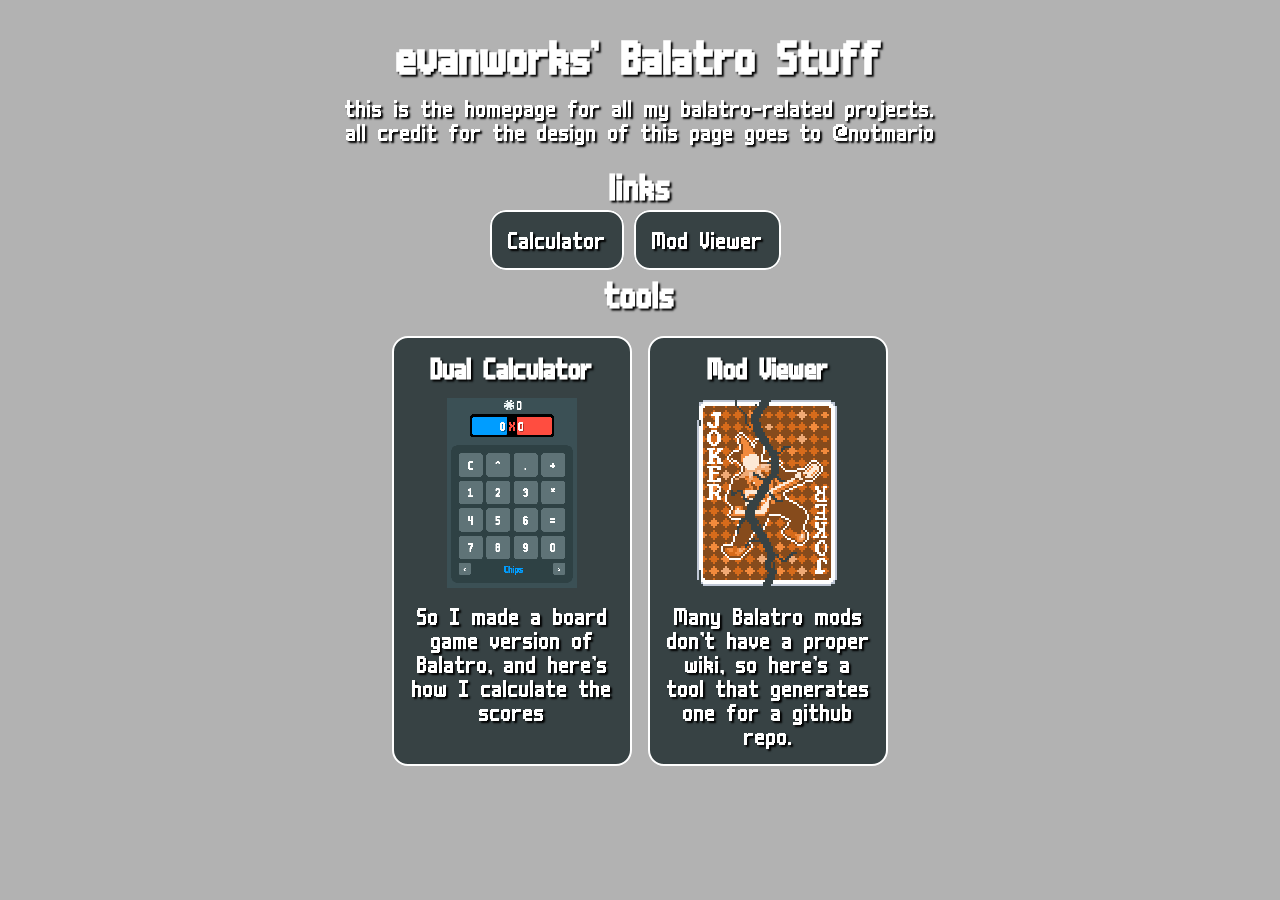
<file: index.html>
<!DOCTYPE html>
<html lang="en">
<head>
  <meta charset="UTF-8">
  <meta name="viewport" content="width=device-width, initial-scale=1.0">
  <title>Evanworks' Balatro Stuff</title>
  <script src="https://xemantic.github.io/shader-web-background/dist/shader-web-background.min.js"></script>
  <script type="x-shader/x-fragment" id="image">
    precision mediump float;
    #define SPIN_EASE 0.8
    #define spin_time 5.
    #define spin_amount 0.3
    #define contrast 3.

    // #define PIXEL_SIZE_FAC 700.

    // default colours
    // #define colour_1 vec4(1.0,0.3725490196,0.3333333333,1.0)
    // #define colour_2 vec4(0.0,0.6156862745,1.0,1.0)
    // #define colour_3 vec4(0.2156862745,0.2588235294,0.2666666667,1.0)
    
    #define colour_1 vec4(1.0,0.3725490196,0.3333333333,1.0)
    #define colour_2 vec4(0.0,0.6156862745,1.0,1.0)
    #define colour_3 vec4(0.2156862745,0.2588235294,0.2666666667,1.0)

    uniform vec2 iResolution;
    uniform float iTime;

    void main( )
    {
      // uncomment to enable pixelated bg
      // float pixel_size = length(iResolution.xy)/PIXEL_SIZE_FAC;
      float pixel_size = 1.0;
      vec2 uv = (floor(gl_FragCoord.xy*(1./pixel_size))*pixel_size - 0.5*iResolution.xy)/length(iResolution.xy) - vec2(0.12, 0.);
      
      float uv_len = length(uv);
      
      float speed = (spin_time*SPIN_EASE*0.2) + 302.2;
      float new_pixel_angle = (atan(uv.y, uv.x)) + speed - SPIN_EASE*20.*(1.*spin_amount*uv_len + (1. - 1.*spin_amount));
      
      vec2 mid = vec2(0.5, 0.5);
      uv = (vec2((uv_len * cos(new_pixel_angle) + mid.x), (uv_len * sin(new_pixel_angle) + mid.y)) - mid);
      
      uv *= 30.;
      speed = iTime*(2.);
      vec2 uv2 = vec2(uv.x+uv.y);

      for(int i=0; i < 5; i++) {
        uv2 += sin(max(uv.x, uv.y)) + uv;
        uv  += 0.5*vec2(cos(5.1123314 + 0.353*uv2.y + speed*0.131121),sin(uv2.x - 0.113*speed));
        uv  -= 1.0*cos(uv.x + uv.y) - 1.0*sin(uv.x*0.711 - uv.y);
      }
      
      float contrast_mod = (0.25*contrast + 0.5*spin_amount + 1.2);
      float paint_res =min(2., max(0.,length(uv)*(0.035)*contrast_mod));
      float c1p = max(0.,1. - contrast_mod*abs(1.-paint_res));
      float c2p = max(0.,1. - contrast_mod*abs(paint_res));
      float c3p = 1. - min(1., c1p + c2p);

      // Output to screen
      gl_FragColor = (0.3/contrast)*colour_1 + (1. - 0.3/contrast)*(colour_1*c1p + colour_2*c2p + vec4(c3p*colour_3.rgb, c3p*colour_1.a));
    }
  </script>

  <link rel="stylesheet" href="style.css">
</head>
<body>
  <script>
    let t = 0;
    requestAnimationFrame(function update() {
      t += 1/120;
      requestAnimationFrame(update);
    });
    shaderWebBackground.shade({
      shaders: {
        image: {
          uniforms: {
            iResolution: (gl, loc, ctx) => gl.uniform2f(loc, ctx.width, ctx.height),
            iTime: (gl, loc, ctx) => gl.uniform1f(loc, t)
          }
        }
      }
    });
  </script>
  <div class="bg">
  </div>
  <main>
    <h1>evanworks' Balatro Stuff</h1>
    <p>
      this is the homepage for all my balatro-related projects. <br>
      all credit for the design of this page goes to @notmario
    </p>
    <br>
    <h2>links</h2>
    <br>
    <a href="calculator.html" id="download">Calculator</a><a href="mod-viewer.html" id="download">Mod Viewer</a>
    <br>
    <br>
    <div class="toolsfull">
      <h2>tools</h2>
      <br>
      <div class="tools cards">
        
      </div>
      <br>
    </div>
    <div class="jokersfull">
      <h2>jokers</h2>
      <br>
      <div class="jokers cards">
        
      </div>
      <br>
    </div>
    <div class="consumablesfull">
      <h2>consumables</h2>
      <br>
      <div class="consumables cards">
        
      </div>
      <br>
    </div>
    <div class="cardmodsfull">
      <h2>card modifications</h2>
      <br>
      <div class="cardmods cards">
        
      </div>
      <br>
    </div>
    <div class="decksfull">
      <h2>decks</h2>
      <br>
      <div class="decks cards">
        
      </div>
      <br>
    </div>
    <div class="stickersfull">
      <h2>stickers</h2>
      <br>
      <div class="stickers cards">
        
      </div>
      <br>
    </div>
    <div class="blindsfull">
      <h2>blinds</h2>
      <br>
      <div class="blinds cards">
        
      </div>
      <br>
    </div>
    <div class="shopitemsfull">
      <h2>shop items</h2>
      <br>
      <div class="shopitems cards">
        
      </div>
      <br>
    </div>
  </main>
  <script src="addjokers.js" defer></script>
</body>
</html>
</file>
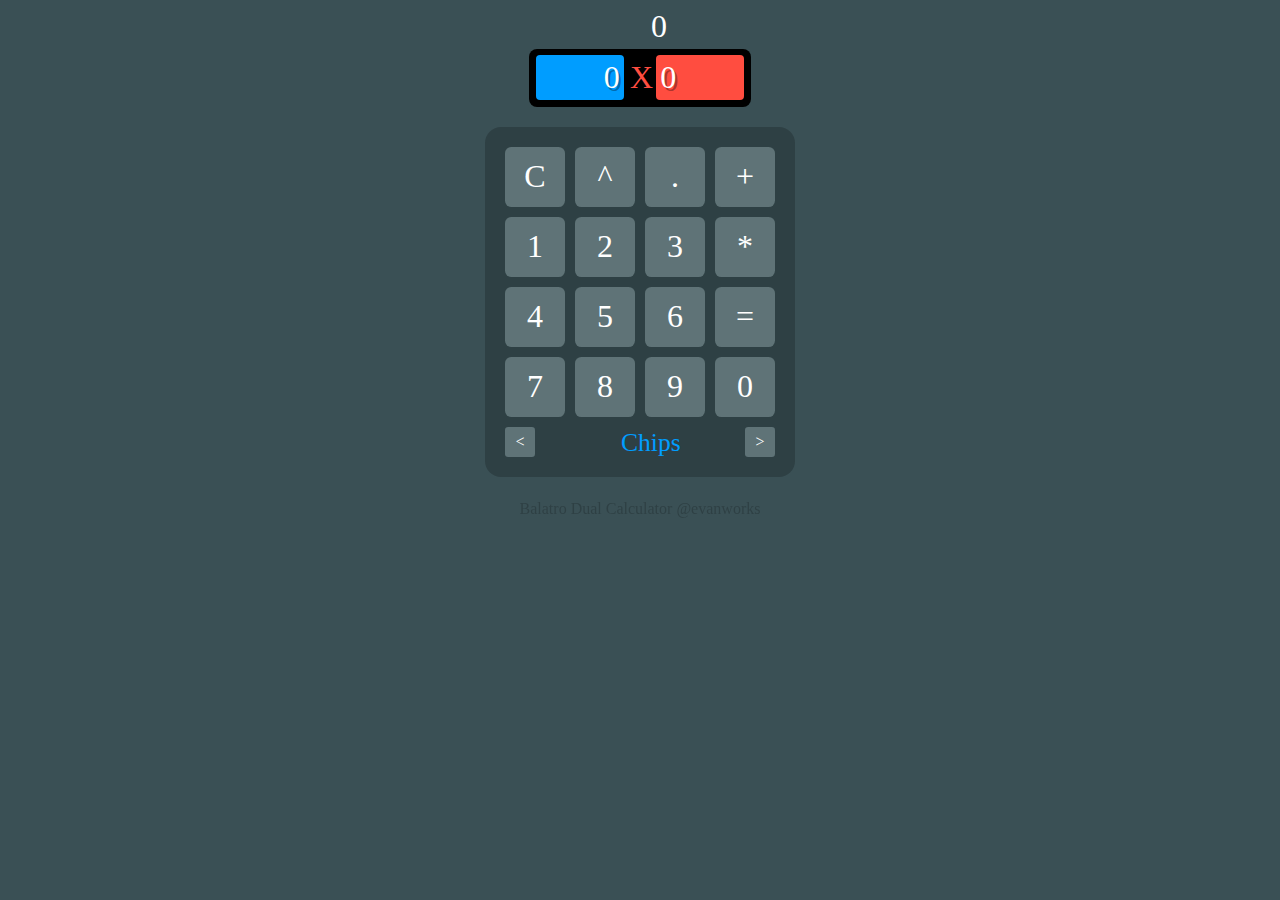
<file: calculator.html>
<!DOCTYPE html>
<html>
<head>
<title>Balatro Dual Calculator</title>
</head>
<style>
.plasma {
  background: #C862D0;
}

body {
	background: #3a5055;
	font-family: 'm6x11Plus';
    font-size: 2em;
    color: white;
  user-select: none;
}
@font-face {
  font-family: 'm6x11Plus';
  src: url('https://efhiii.github.io/balatro-calculator/assets/m6x11plus.ttf') format('truetype');
}
.chipIcon {
  margin-bottom: -8px;
  margin-left: 4px;
  margin-right: 4px;
  display: inline-block;
  width: 30px;
  height: 30px;
  background: url('https://efhiii.github.io/balatro-calculator/assets/chips.png') 0 0;
  image-rendering: pixelated;
  background-position-x: 0px;
  transition: 1s;
}
.levelStat {
  position: sticky;
  left: 100%;
  width: fit-content;
  background-color: #000;
  padding: 0.2em;
  border-radius: 1em;
  color: #ff4d40;
  margin: 0px;
}
#bestPlayScore {
	text-align: center;
}
#bestPlayScoreX {
  border-radius: 0.25em;
  text-align: center;
}
.levelStatB {
  display: inline-block;
  white-space: nowrap;
  text-align: right;
  min-width: 2.5em;
  background-color: #009dff;
  padding-left: 0.25em;
  padding-right: 0.3em;
  margin-right: 0.2em;
  border-radius: 1em;
  color: white;
}
.levelStatR {
  display: inline-block;
  white-space: nowrap;
  text-align: left;
  min-width: 2.5em;
  background-color: #ff4d40;
  padding-left: 0.3em;
  padding-right: 0.25em;
  margin-left: 0.1em;
  border-radius: 1em;
  color: white;
}
#scoreMult, #scoreChips {
  border-radius: 0.125em;
  padding: 0.125em;
  text-shadow: 0.07em 0.09em #0005;
}
.calculator {
  margin-top: 20px;
  display: grid;
  grid-template-columns: repeat(4, 60px);
  gap: 10px;
  background-color: #0003;
  padding: 20px;
  border-radius: 0.5em;
  width: 270px;
}
button {
  color: white;
  font-family: 'm6x11Plus';
  width: 60px;
  height: 60px;
  font-size: 1em;
  cursor: pointer;
  border: none;
  background: #5f7377;
  border-radius: 0.2em;
  transition: 0.1s;
}
button:hover {
  border: 0.1em solid white;
}
button:active {
  border: 0.1em solid white;
}
.left-right-btn {
  font-size: 0.5em;
    width: 30px;
    height: 30px;
}
#whatIsThis {
  cursor: auto;
  font-size: 0.8em;
  height: 30px; 
  background: transparent;
  margin-left: 40px;
}
#whatIsThis:hover {
  color: white;
    border: none;
}
@media (orientation: portrait) {
  #whatIsThis {
    margin-left: 20px;
  }
}
/*
@media (orientation: portrait) {
  .calculator {
    grid-template-columns: repeat(3, 240px);
    gap: 40px;
    width: 800px;
  }
  button {
    width: 240px;
    height: 240px;
  }
  body {
    font-size: 8em;
  }
  .chipIcon {
    width: 80px;
    height: 80px;
    background-size: 500%;
  }
  .left-right-btn {
    height: 120px;
    width: 120px;
  }
}*/
</style>
<body>
<div id="bestPlayScore"><span class="chipIcon"></span><span id="finalScore">0</span></div>
<div id="bestPlayScoreX" class="levelStat" style="position: static; margin: auto; margin-top: 0.125em;">
            <span id="scoreChips" class="levelStatB">0</span>X<span id="scoreMult" class="levelStatR">0</span>
          </div>
    <div style="display: flex; justify-content: center;">
      <div class="calculator">
          <button onclick="clearCalc()">C</button>
          <button onclick="press('^')">^</button>
          <button onclick="press('.')">.</button>
          <button onclick="press('+')">+</button>
          <button onclick="press(1)">1</button>
          <button onclick="press(2)">2</button>
          <button onclick="press(3)">3</button>
          <button onclick="press('*')">*</button>
          <button onclick="press(4)">4</button>
          <button onclick="press(5)">5</button>
          <button onclick="press(6)">6</button>
          <button onclick="calculate()">=</button>
          <button onclick="press(7)">7</button>
          <button onclick="press(8)">8</button>
          <button onclick="press(9)">9</button>
         
          <button onclick="press(0)">0</button>
          
          
          
          
          
          <button class="left-right-btn" onclick="toggle()"> < </button>
          <button style="color: #009dff" id="whatIsThis">Chips</button><button style="color: #00ff00; opacity: 0%; height: 0px;" ></button>
          <button class="left-right-btn" style="margin-left: 30px;"onclick="toggle()"> > </button>
      </div>
      
      <div style="position: fixed; top: 500px;font-size: 0.5em; color: #0003;"><a style="color: #0003; text-decoration: none;" href="https://playbalatro.com">Balatro</a> Dual Calculator @evanworks</div>
    </div>

</body>
  <script>
let screen = document.getElementById("scoreChips");
let expression = "";
let chipExpr = "";
let multExpr = "";
function press(value) {
  if (value === '*' && expression == "") return;
  if (value === '+' && expression == "") return;

  if (value === '.' && expression == "") expression = "0.";

  if (value === '.' && expression.endsWith("*")) return;
  if (value === '.' && expression.endsWith("+")) return;
  if (value === '+' && expression.includes('+')) return;
  if (value === '+' && expression.includes('*')) return;
  if (value === '*' && expression.includes('*')) return;
  if (value === '*' && expression.includes('+')) return;
  expression += value;
  screen.textContent = expression;
}
function calculate() {
  expression = expression.replace(/\^/g, '**');
  screen.textContent = eval(expression);
  expression = screen.textContent;
  if (screen == document.getElementById("scoreChips")) {
    chipExpr = expression;
  }
  chipScore = parseFloat(document.getElementById("scoreChips").innerHTML);
  multScore = parseFloat(document.getElementById("scoreMult").innerHTML);
  let finalScore = chipScore * multScore
  console.log(chipScore+"x"+multScore);
  console.log("="+finalScore);
  document.getElementById("finalScore").innerHTML = Math.floor(finalScore);
}
function clearCalc() {
  chipExpr = "";
  multExpr = "";
  expression = "";
  document.getElementById("scoreMult").innerHTML = "0";
  document.getElementById("scoreChips").innerHTML = "0";
  document.getElementById("finalScore").innerHTML = "0";
}
function toggle() {
  if (screen == document.getElementById("scoreChips")) {
    expression = multExpr;
    screen = document.getElementById("scoreMult")
    document.getElementById("whatIsThis").innerHTML = "Mult";
    document.getElementById("whatIsThis").style.color = "#ff4d40";
  } else {
    expression = chipExpr;
    screen = document.getElementById("scoreChips")
    document.getElementById("whatIsThis").innerHTML = "Chips";
    document.getElementById("whatIsThis").style.color = "#009dff";
  }
}
let chip = document.getElementsByClassName("chipIcon")[0];
chip.onclick = function() {
  x = chip.style.backgroundPositionX.replace("px", "");
  if (x != "") {
    x = parseInt(x);
  }
  newX = x + 29;
  chip.style.backgroundPositionX = newX + "px";
  if (x == 145) {
    if (chip.style.backgroundPositionY == 0 || chip.style.backgroundPositionY == "") {
      chip.style.backgroundPositionY = "-29px";
      chip.style.backgroundPositionX = "0px";
    } else {
      chip.style.backgroundPositionY = "0px";
      chip.style.backgroundPositionX = "0px";
    }
  }
}
  </script>
</html>
</file>
<file: style.css>
/* import m6x11plus.ttf */

@font-face {
  font-family: 'm6x11plus';
  src: url('m6x11plus.ttf') format('truetype');
}

* {
  margin: 0;
  padding: 0;
  box-sizing: border-box;

  font-family: 'm6x11plus';
  text-shadow: #000 2px 2px 2px;
}

.bg {
  position: fixed;
  top: 0;
  left: 0;
  width: 100%;
  height: 100%;
  background: #000;
  opacity: 0.3;
  z-index: -1;
  pointer-events: none;
}

main {
  text-align: center;
  color: white;
  padding: 1rem;
  width: min(60rem, 100%);
  margin: 1rem auto;
  font-size: 1.5rem;
}

h1 {
  font-size: 3rem;
  margin-bottom: 1rem;
}

.cards {
  display: flex;
  grid-template-columns: repeat(auto-fill, minmax(15rem, 1fr));
  justify-content: center;
  flex: 1;
  gap: 1rem;
  flex-wrap: wrap;
}
.joker {
  display: flex;
  flex-direction: column;
  align-items: center;
  gap: 1rem;
  padding: 1rem;
  border: 2px solid white;
  border-radius: 1rem;
  width: 15rem;

  background-color: #374244;
}
.joker img {
  height: 190px;
  image-rendering: pixelated;
}
img.hasback {
  background-image: url("img/sticker_bg.png");
  background-size: 142px 190px;
}
@keyframes blind-animate {
  from {object-position: 0px 0px}
  to {object-position: -2720px 0px}
}
.blinds .joker img {
  width: 136px;
  height: 136px;
  object-fit: cover;
  animation: blind-animate 2.1s linear infinite;
  animation-timing-function: steps(20, start);
}

#download {
  background-color: #374244;
  color: white;
  padding: 1rem;
  border: 2px solid white;
  border-radius: 1rem;
  cursor: pointer;
  text-decoration: none;
  margin-right: 10px;
}

.rarity {
  width: 142px;
  border-radius: 8px;
  padding: 8px;
}
.soulholder {
  width: 142px;
  height: 190px;
  position: relative;
}
.soulholder img {
  position: absolute;
}
@keyframes soul-rotate {
  from {transform: rotateZ(-3deg)}
  to {transform: rotateZ(3deg)}
}
.soul-top {
  width: 142px;
  object-fit: cover;
  object-position: bottom;
  top: 0;
  left: 0;
  filter: drop-shadow(0px 0px 5px #4f6367);
  animation: soul-rotate 15s ease-in-out infinite alternate;
  animation-delay: -7.5s
}
.soul-bg {
  width: 142px;
  object-fit: cover;
  object-position: top;
  top: 0;
  left: 0;
}
</file>
